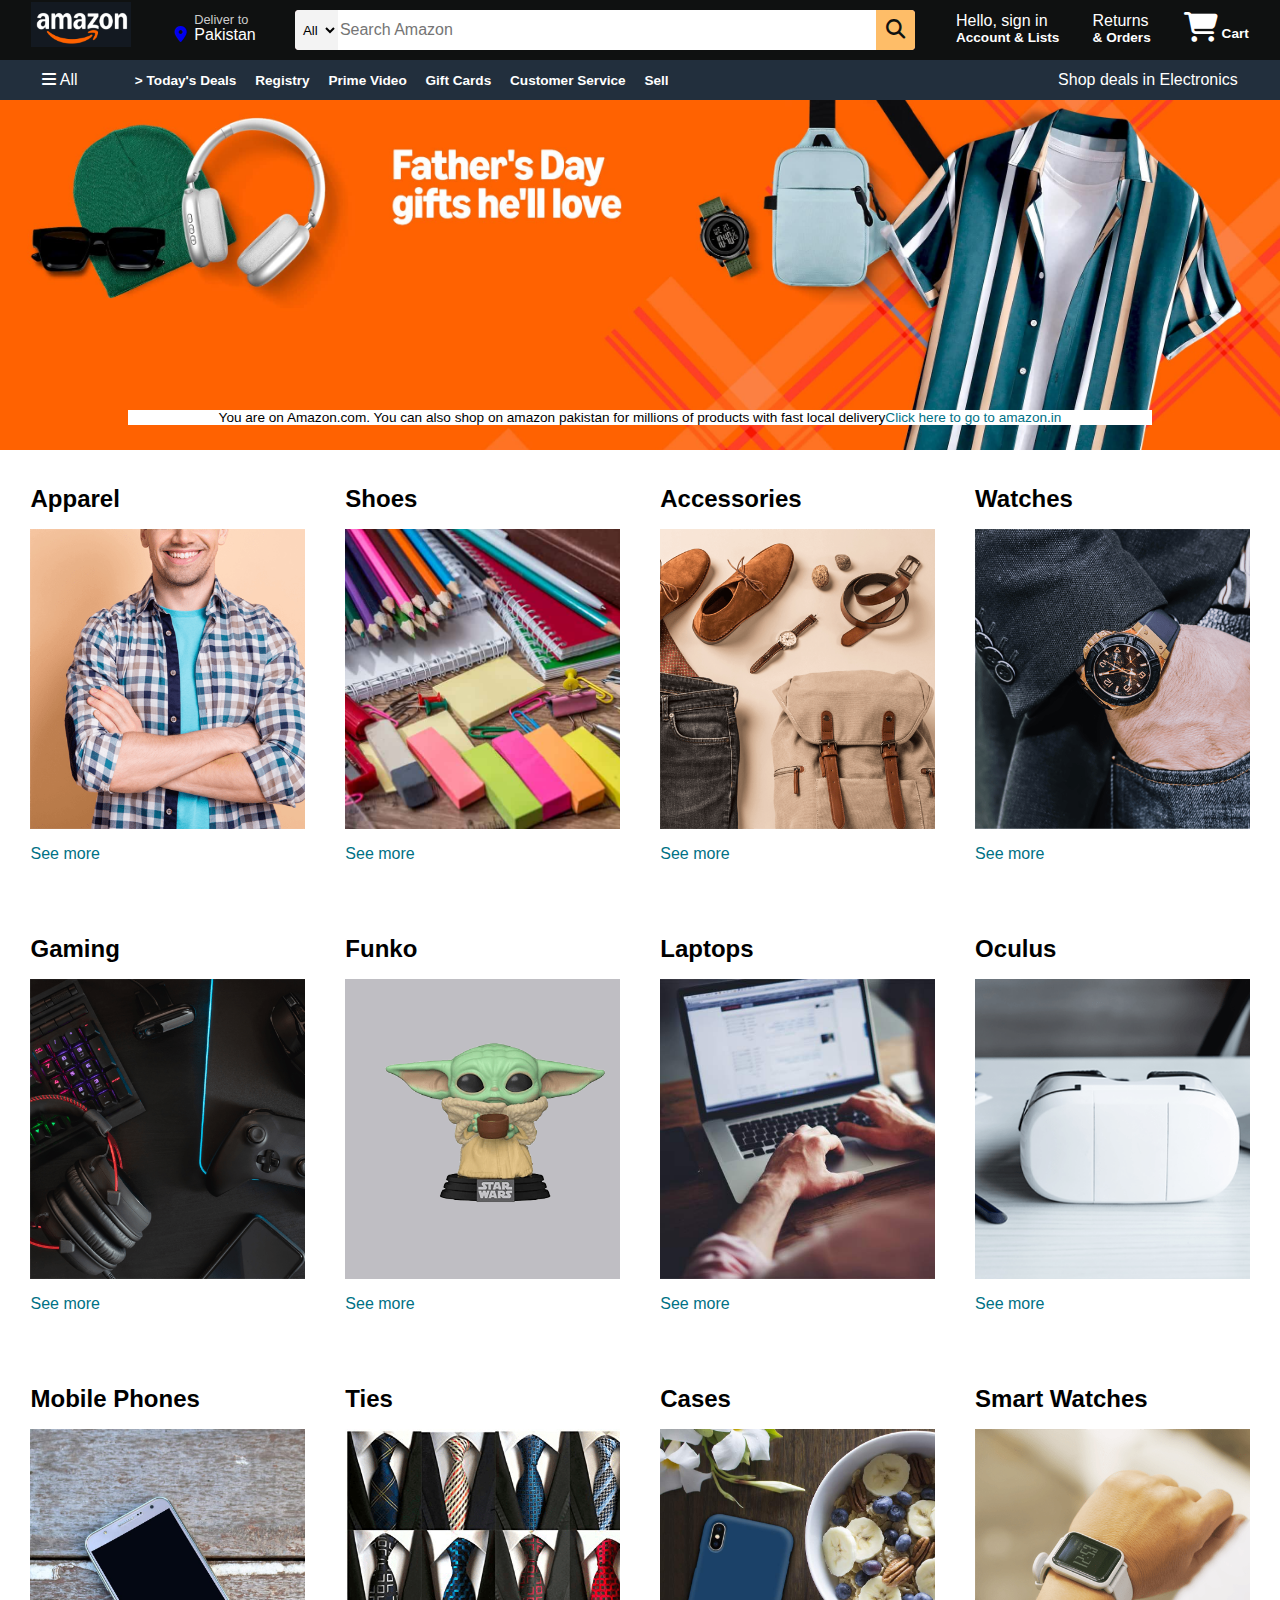
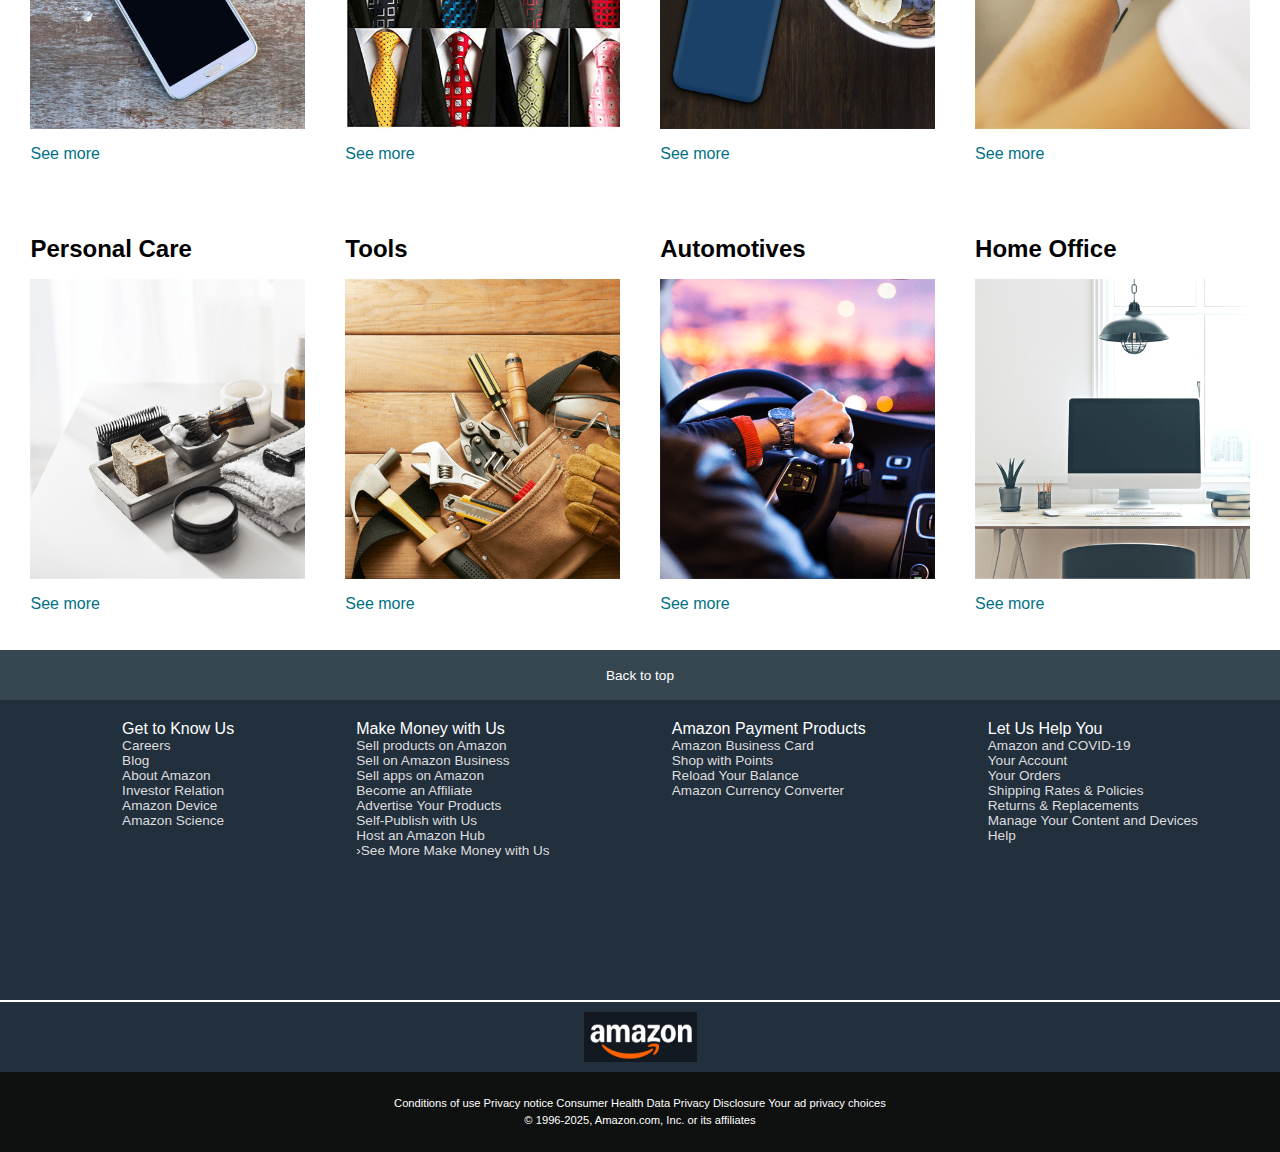
<file: Index.html>
<!DOCTYPE html>
<html lang="en">

<head>
    <meta charset="UTF-8">
    <meta name="viewport" content="width=device-width, initial-scale=1.0">
    <link rel="stylesheet" href="https://cdnjs.cloudflare.com/ajax/libs/font-awesome/6.5.0/css/all.min.css" />
    <!-- <link
    rel="stylesheet"
    href="https://cdnjs.cloudflare.com/ajax/libs/font-awesome/6.5.0/css/all.min.css"
    crossorigin="anonymous"
    referrerpolicy="no-referrer"
  />
    <link rel="stylesheet" href="https://cdnjs.cloudflare.com/ajax/libs/font-awesome/6.7.2/css/all.min.css"> -->
    <link rel="stylesheet" href="style.css">
    <title>Document</title>
</head>

<body>
    <header>

        <div class="navbar">
            

                <div class="nav-logo border">
                    <div class="logo"></div>
                </div>
                <div class="same">
                <div class="nav-address border">
                    <p class="add-first">Deliver to</p>
                </div>
                <div class="add-icon">
                    <a href="#"><i class="fa-solid fa-location-dot"></i></a>

                    <!-- <i class="fa-regular fa-location-dot"></i> -->
                    <p class="add-second"> Pakistan</p>
                </div>
            </div>


                <div class="nav-search">
                    <select class="search-select">
                        <option>All</option>
                    </select>
                    <input placeholder="Search Amazon" class="search-input">
                    <div class="search-icon">
                        <i class="fa-solid fa-magnifying-glass"></i>
                    </div>
                </div>
            
            
                <div class="nav-signin border">
                    <p><span>Hello, sign in </span></p>
                    <p class="nav-second">Account & Lists</p>
                </div>

                <div class="nav-return border">
                    <p><span>Returns </span></p>
                    <p class="nav-second">& Orders</p>
                </div>

                <div class="nav-cart border">
                    <i class="fa-solid fa-cart-shopping"></i>
                    Cart
                </div>
            </div>
        </div>
        <div class="panel">
        <div class="panel-all border">
            <i class="fa-solid fa-bars"></i>
            All
         </div>
         <div class="panel-ops">
           <p>> Today's Deals</p>
           <p>Registry</p>
           <p>Prime Video</p>
           <p>Gift Cards</p>
        <p>Customer Service</p>      
        <p>Sell</p>

     </div>
         <div class="panel-deals border"> 
            Shop deals in Electronics
         </div>


     </div>
    </header>
    <div class="hero-section">
        <div class="hero-msg">
            <p>You are on Amazon.com. You can also shop on amazon pakistan for millions of products with fast local delivery<a>Click here to go to amazon.in</a></p>
        </div>
    </div>
    <div class="shop-section">
        <div class="box1 box">
            <div class="box-content">
                   <h2>Apparel</h2>
            <div class="box-image" style="background-image: url('box1.jpg');"></div>
            <p>  See more</p>
            </div>
         
        </div>

        <div class="box2 box">
               <div class="box-content">
                   <h2>Shoes</h2>
            <div class="box-image" style="background-image: url('box2.jpg');"></div>
            <p>  See more</p>
            </div>
        </div>
        <div class="box3 box">
               <div class="box-content">
                   <h2>Accessories</h2>
            <div class="box-image" style="background-image: url('box3.png');"></div>
            <p>  See more</p>
            </div>
        </div>
        <div class="box4 box">
               <div class="box-content">
                   <h2>Watches</h2>
            <div class="box-image" style="background-image: url('box4.png');"></div>
            <p>  See more</p>
            </div>
        </div>

         <div class="box5 box">
            <div class="box-content">
                   <h2>Gaming</h2>
            <div class="box-image" style="background-image: url('box5.png');"></div>
            <p>  See more</p>
            </div>
         
        </div>

        <div class="box6 box">
               <div class="box-content">
                   <h2>Funko</h2>
            <div class="box-image" style="background-image: url('box6.png');"></div>
            <p>  See more</p>
            </div>
        </div>
        <div class="box7 box">
               <div class="box-content">
                   <h2>Laptops</h2>
            <div class="box-image" style="background-image: url('box7.jpg');"></div>
            <p>  See more</p>
            </div>
        </div>
        <div class="box8 box">
               <div class="box-content">
                   <h2>Oculus</h2>
            <div class="box-image" style="background-image: url('box8.png');"></div>
            <p>  See more</p>
            </div>
        </div>

         <div class="box9 box">
            <div class="box-content">
                   <h2>Mobile Phones</h2>
            <div class="box-image" style="background-image: url('box9.jpg');"></div>
            <p>  See more</p>
            </div>
         
        </div>

        <div class="box10 box">
               <div class="box-content">
                   <h2>Ties</h2>
            <div class="box-image" style="background-image: url('box10.png');"></div>
            <p>  See more</p>
            </div>
        </div>
        <div class="box11 box">
               <div class="box-content">
                   <h2>Cases</h2>
            <div class="box-image" style="background-image: url('box11.jpg');"></div>
            <p>  See more</p>
            </div>
        </div>
        <div class="box12 box">
               <div class="box-content">
                   <h2>Smart Watches</h2>
            <div class="box-image" style="background-image: url('box12.png');"></div>
            <p>  See more</p>
            </div>
        </div>

         <div class="box13 box">
            <div class="box-content">
                   <h2>Personal Care</h2>
            <div class="box-image" style="background-image: url('box13.png');"></div>
            <p>  See more</p>
            </div>
         
        </div>

        <div class="box14 box">
               <div class="box-content">
                   <h2>Tools</h2>
            <div class="box-image" style="background-image: url('box14.png');"></div>
            <p>  See more</p>
            </div>
        </div>
        <div class="box15 box">
               <div class="box-content">
                   <h2>Automotives</h2>
            <div class="box-image" style="background-image: url('box15.png');"></div>
            <p>  See more</p>
            </div>
        </div>
        <div class="box16 box">
               <div class="box-content">
                   <h2>Home Office</h2>
            <div class="box-image" style="background-image: url('box16.png');"></div>
            <p>  See more</p>
            </div>
        </div> 
    </div>

    <footer>
        <div class="foot-panel1">
            Back to top
        </div>

        <div class="foot-panel2">
            <ul>
                <p>Get to Know Us</p>
                <a>Careers</a>
                <a>Blog</a>
                <a>About Amazon</a>
                <a>Investor Relation</a>
                <a>Amazon Device</a>
                <a>Amazon Science</a>
            </ul>

             <ul>
                <p>Make Money with Us</p>
                <a>Sell products on Amazon</a>
                <a>Sell on Amazon Business</a>
                <a>Sell apps on Amazon</a>
                <a>Become an Affiliate</a>
                <a>Advertise Your Products</a>
                <a>Self-Publish with Us</a>
                <a>Host an Amazon Hub</a>
                <a>›See More Make Money with Us</a>
            </ul>

             <ul>
                <p>Amazon Payment Products</p>
                <a>Amazon Business Card</a>
                <a>Shop with Points</a>
                <a>Reload Your Balance</a>
                <a>Amazon Currency Converter</a>
                
            </ul>

             <ul>
                <p>Let Us Help You</p>
                <a>Amazon and COVID-19</a>
                <a>Your Account</a>
                <a>Your Orders</a>
                <a>Shipping Rates & Policies</a>
                <a>Returns & Replacements</a>
                <a>Manage Your Content and Devices</a>
                <a>Help</a>
            </ul>
        </div>

        <div class="foot-panel3">
            <div class="logo3"></div>
        </div>

        <div class="foot-panel4">
            <div class="pages">
                <a>Conditions of use</a>
                <a>Privacy notice</a>
                <a>Consumer Health Data Privacy Disclosure</a>
                <a>Your ad privacy choices</a>
                
            </div>
            <div class="copyright">
                © 1996-2025, Amazon.com, Inc. or its affiliates
            </div>
        </div>
    </footer>



</body>

</html>
</file>
<file: style.css>
*{
    margin: 0px;
    font-family: arial;
    border: border-box;
}

.navbar{
    height: 60px;  
    background-color: #0f1111;
    color:white;
    display: flex;
    justify-content: space-evenly;

}
  .nav-logo{
    height: 50px;
    width: 100px;
    position: relative;   
  }

  .logo{
    background-image: url(amazonn.png);
    background-size: cover;
    position: absolute;
    top: 0px;
    left: 0px;
    height: 45px;
    width: 100px;
}

.same{
  display: flex;
}

.border {
  border: 2px solid transparent;

}
.border:hover {
  border: 2px solid white ;
}

.add-first {
  color: #cccccc ;
  font-size: 0.80rem;
  margin-left: 30px;
  margin-top: 10px;
}

.add-second {
  font-size: 1rem;
  margin-left: 7px;

}   

.add-icon {
  display: flex;
  align-items: center;
  margin-left: -75px;
   margin-bottom: -10px;
}

.nav-search{
  display: flex;
  justify-content: space-evenly;
  background-color: pink;
  width: 620px ;
  height: 40px;
  border-radius: 4px;
  margin: 10px;
  
}

.search-select{
  background-color: #f3f3f3;
  width: 50px;
  text-align: center;
  border-top-left-radius: 4px;
   border-bottom-left-radius:4px ;
   border: none;

}

.search-input{
  width: 100%;
  font-size: 1rem;
  border: none;
}

.search-icon{
  width: 45px;
  display: flex;
  justify-content: center;
  align-items: center ;
  font-size: 1.2rem;
  background-color: #febd68;
  border-top-right-radius: 4px;
   border-bottom-right-radius:4px ;
   color: #0f1111 ;
}

   .nav-search:hover{

    border: 2px solid orange;
   }

   .nav-signin{
    margin-top: 10px;
   }

.span{
  font-size: 0.7rem;
}

.nav-return{
  margin-top: 10px;
 }

.nav-second{
  
  font-size: 0.85rem;
  font-weight: 700;
}

.nav-cart i{

  font-size: 30px;
}

.nav-cart{

  font-size: 0.85rem;
  font-weight: 700;
  margin-top: 10px;
}

.panel{
  height: 40px;
  background-color: #222f3d;
  display: flex;
  color: white;
  align-items: center;
  justify-content: space-evenly ;
}

.panel-ops p{
  display: inline;
  margin-left: 15px;
}

.panel-ops{
  width: 70%;
  font-size: 0.85rem;
  font-weight: 700;
}

.panel-deal{
  font-size: 0.9rem;
}

.hero-section{
  background-image: url(hero.png);
  background-size: cover;
  height: 350px;  
  background-color: white;
  color: black;
  display: flex;
  align-items: flex-end;
  justify-content: center;
}

.hero-msg{
  background-color: white;
  color: black;
  display: flex;
  align-items: center;
  justify-content: space-evenly ;
  font-size: 0.85rem;
  width: 80%;
  margin-bottom: 25px;
}

.hero-msg a {
  color: #007185;
}

.shop-section{
  display: flex;
  flex-wrap: wrap ;
  justify-content: space-evenly;
}

.box{
  height: 400px;
  width: 23%;
  padding: 20px 0px 15px ;
  margin-top: 15px;
}

.box-image{
  height: 300px;
  background-size: cover ;
  background-repeat: no-repeat;
  margin-top: 1rem;
  margin-bottom: 1rem;
}

.box-content{
  margin-left: 10px;
  margin-right: 10px;
}

.box-content p{
  color:#007185 ;
}

footer{
  margin-top: 15pxs;
}

.foot-panel1{
  background-color: #374751;
  color: white;
  height: 50px;
  justify-content: space-evenly;
  align-items: center;
  display: flex;
  font-size: 0.85rem;
}

.foot-panel2{
  background-color: #222f3d;
  color: white;
  height: 300px;
  display: flex;
  justify-content: space-evenly;
}

ul{
  margin-top: 20px;
}

 ul a{
  display: block;
  font-size: 0.85rem ;
  color: #dddddd;
}

.foot-panel3{
  background-color: #222f3d;
  color: white;
  border-top: 2px solid white;
  height: 70px;
  display: flex;
  justify-content: space-evenly;
  align-items: center;
}

.logo3{
  background-image: url(amazonn.png);
    background-size: cover;
    height: 50px;
    width: 113px;
}

.foot-panel4{
  background-color: #0f1111;
  color: white;
  height: 80px;
   font-size: 0.7rem;
  text-align: center; 
 /* display: flex;
  justify-content: space-evenly;
  align-items: center;*/
}

.pages{
  
  padding-top: 25px;
}

.copyright {
 
  padding-top: 5px;
}
</file>
